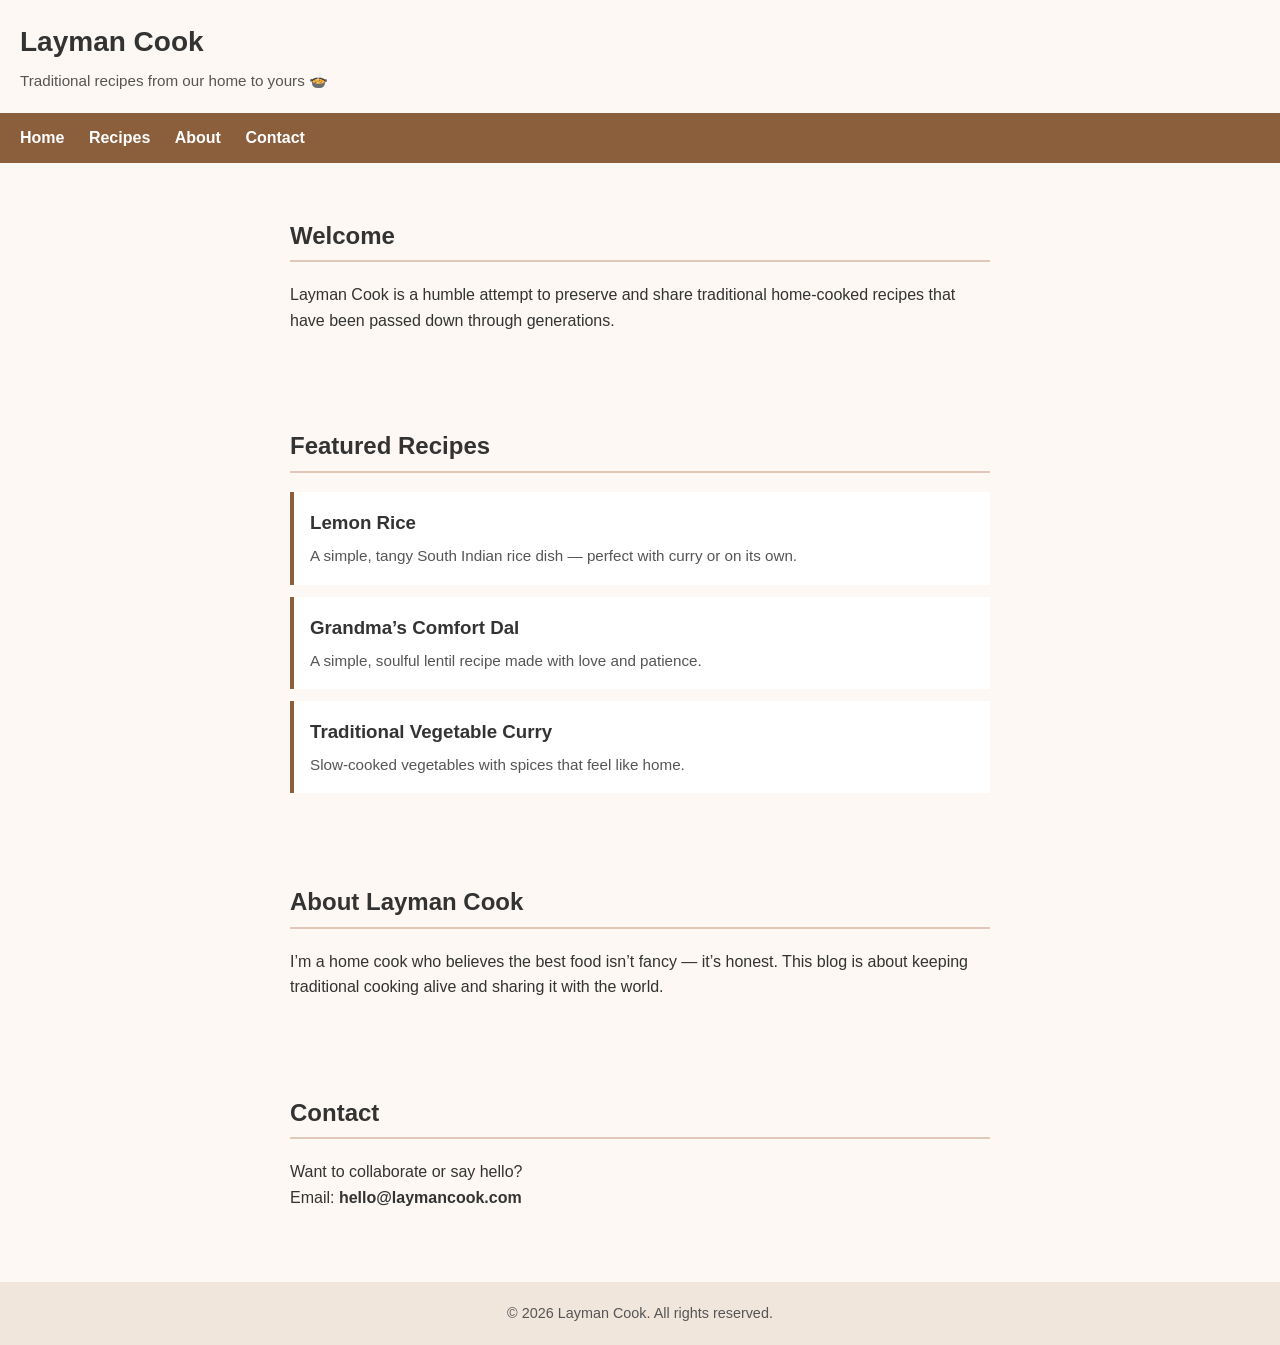
<file: index.html>
<!DOCTYPE html>
<html lang="en">
<head>
  <meta charset="UTF-8">
  <title>Layman Cook | Traditional Home Recipes</title>
  <meta name="viewport" content="width=device-width, initial-scale=1.0">
  <meta name="description" content="Traditional home-style recipes passed down through generations. Simple cooking for everyday people.">
  <link rel="stylesheet" href="style.css">
</head>
<body>

<header>
  <h1>Layman Cook</h1>
  <p>Traditional recipes from our home to yours 🍲</p>
</header>

<nav>
  <a href="#home">Home</a>
  <a href="#recipes">Recipes</a>
  <a href="#about">About</a>
  <a href="#contact">Contact</a>
</nav>

<section id="home" class="section">
  <h2>Welcome</h2>
  <p>
    Layman Cook is a humble attempt to preserve and share traditional home-cooked recipes
    that have been passed down through generations.
  </p>
</section>

<section id="recipes" class="section">
  <h2>Featured Recipes</h2>

  <div class="recipe">
    <h3><a href="recipes/lemon-rice.html">Lemon Rice</a></h3>
    <p>A simple, tangy South Indian rice dish — perfect with curry or on its own.</p>
  </div>

  <div class="recipe">
    <h3>Grandma’s Comfort Dal</h3>
    <p>A simple, soulful lentil recipe made with love and patience.</p>
  </div>

  <div class="recipe">
    <h3>Traditional Vegetable Curry</h3>
    <p>Slow-cooked vegetables with spices that feel like home.</p>
  </div>
</section>

<section id="about" class="section">
  <h2>About Layman Cook</h2>
  <p>
    I’m a home cook who believes the best food isn’t fancy — it’s honest.
    This blog is about keeping traditional cooking alive and sharing it with the world.
  </p>
</section>

<section id="contact" class="section">
  <h2>Contact</h2>
  <p>
    Want to collaborate or say hello?<br>
    Email: <strong>hello@laymancook.com</strong>
  </p>
</section>

<footer>
  <p>© 2026 Layman Cook. All rights reserved.</p>
</footer>

</body>
</html>
</file>
<file: style.css>
body {
  margin: 0;
  font-family: Arial, sans-serif;
  background-color: #fdf8f3;
  color: #333;
  line-height: 1.6;
}

/* ----- Home page: header & nav ----- */
header {
  padding: 20px;
}

header h1 {
  margin: 0 0 4px;
  font-size: 1.75rem;
}

header p {
  margin: 0;
  font-size: 0.95rem;
  color: #555;
}

nav {
  background: #8b5e3c;
  padding: 12px 20px;
}

nav a {
  color: white;
  margin-right: 20px;
  text-decoration: none;
  font-weight: bold;
}

nav a:hover {
  text-decoration: underline;
}

.section {
  max-width: 700px;
  margin: 0 auto;
  padding: 24px 20px;
}

.recipe {
  background: white;
  padding: 16px;
  margin: 12px 0;
  border-left: 4px solid #8b5e3c;
}

.recipe h3 {
  margin: 0 0 6px;
}

.recipe h3 a {
  color: inherit;
  text-decoration: none;
}

.recipe h3 a:hover {
  text-decoration: underline;
}

.recipe p {
  margin: 0;
  font-size: 0.95rem;
  color: #555;
}

footer {
  background: #f1e6dc;
  text-align: center;
  padding: 20px;
  margin-top: 32px;
}

footer p {
  margin: 0;
  font-size: 0.9rem;
  color: #555;
}

/* ----- Recipe page ----- */
.site-header {
  background: #8b5e3c;
  padding: 15px;
}

.site-header nav a {
  color: white;
  margin-right: 15px;
  text-decoration: none;
  font-weight: bold;
}

.container {
  max-width: 700px;
  margin: auto;
  padding: 20px;
}

h1 {
  margin-top: 0;
}

.recipe-meta {
  display: flex;
  flex-wrap: wrap;
  gap: 10px;
  font-size: 14px;
  margin-bottom: 15px;
}

.recipe-image {
  width: 100%;
  border-radius: 8px;
  margin-bottom: 20px;
}

h2 {
  margin-top: 30px;
  border-bottom: 2px solid #e0c7b7;
  padding-bottom: 5px;
}

ul, ol {
  padding-left: 20px;
}

.site-footer {
  background: #f1e6dc;
  text-align: center;
  padding: 20px;
  margin-top: 40px;
}
</file>
